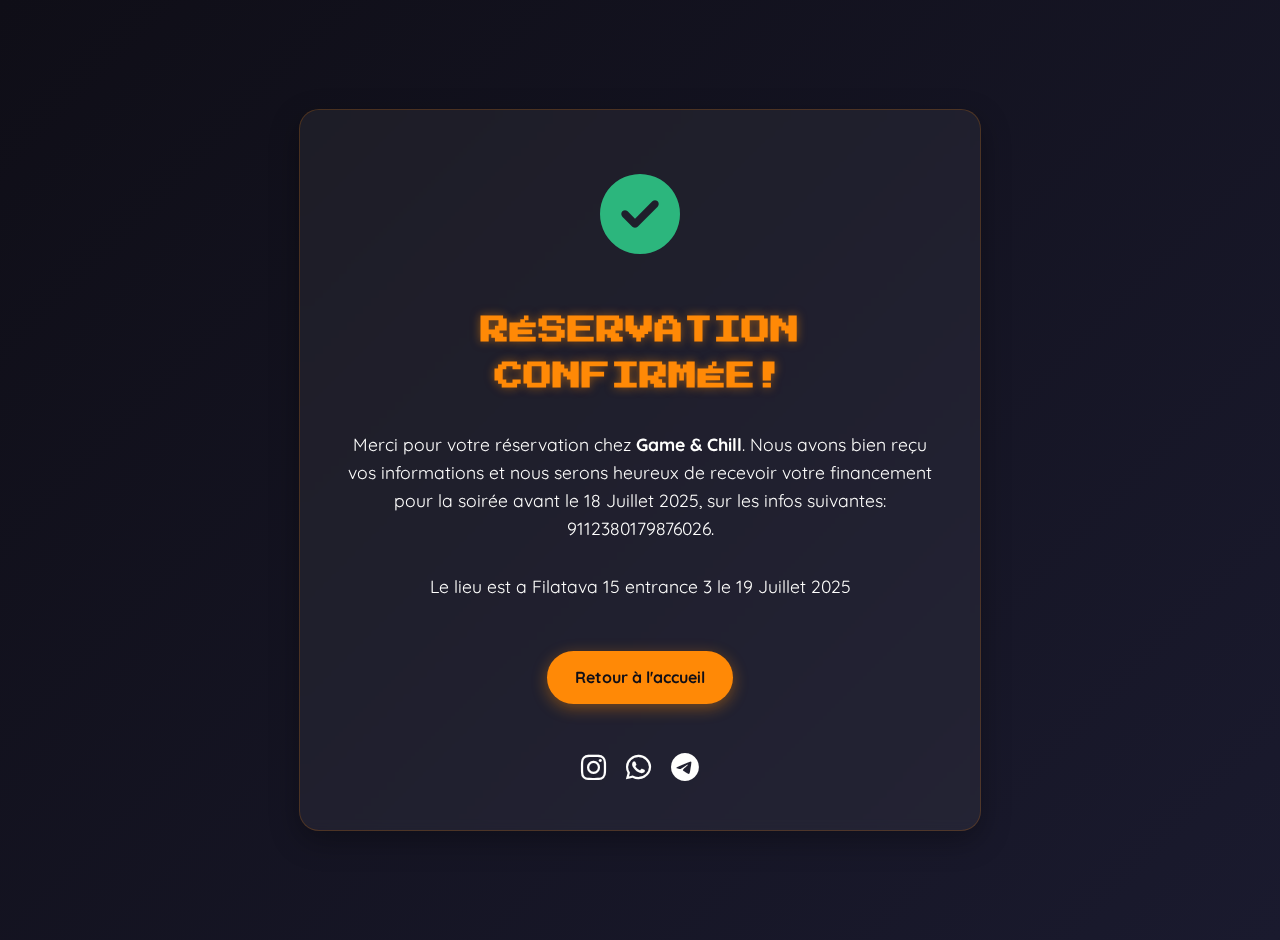
<file: merci.html>
<!DOCTYPE html>
<html lang="fr">
<head>
    <meta charset="UTF-8">
    <meta name="viewport" content="width=device-width, initial-scale=1.0">
    <title>Merci pour votre réservation - Game & Chill</title>
    <link href="https://fonts.googleapis.com/css2?family=Press+Start+2P&family=Quicksand:wght@400;500;700&display=swap" rel="stylesheet">
    <link rel="stylesheet" href="https://cdnjs.cloudflare.com/ajax/libs/font-awesome/6.4.0/css/all.min.css">
    <style>
        :root {
            --dark-bg: #0f0e17;
            --light-text: #fffffe;
            --accent: #ff8906;
            --secondary: #f25f4c;
            --highlight: #2cb67d;
        }

        body {
            font-family: 'Quicksand', sans-serif;
            background: linear-gradient(135deg, var(--dark-bg) 0%, #1a1a2e 100%);
            color: var(--light-text);
            line-height: 1.6;
            margin: 0;
            padding: 0;
            min-height: 100vh;
            display: flex;
            flex-direction: column;
            align-items: center;
            justify-content: center;
            text-align: center;
            padding: 20px;
        }

        .container {
            max-width: 600px;
            background: rgba(255, 255, 255, 0.05);
            border-radius: 20px;
            padding: 40px;
            border: 1px solid rgba(255, 137, 6, 0.2);
            box-shadow: 0 10px 30px rgba(0, 0, 0, 0.3);
            backdrop-filter: blur(5px);
        }

        h1 {
            font-family: 'Press Start 2P', cursive;
            color: var(--accent);
            font-size: 1.8rem;
            margin-bottom: 30px;
            text-shadow: 0 0 10px rgba(255, 137, 6, 0.5);
        }

        .icon-success {
            font-size: 5rem;
            color: var(--highlight);
            margin-bottom: 30px;
            animation: bounce 1.5s infinite;
        }

        p {
            font-size: 1.1rem;
            margin-bottom: 30px;
        }

        .btn {
            padding: 14px 28px;
            border-radius: 50px;
            font-weight: 700;
            text-decoration: none;
            display: inline-block;
            transition: all 0.3s ease;
            background: var(--accent);
            color: var(--dark-bg);
            box-shadow: 0 4px 15px rgba(255, 137, 6, 0.4);
            border: none;
            font-size: 1rem;
            cursor: pointer;
            margin-top: 20px;
        }

        .btn:hover {
            transform: translateY(-3px);
            box-shadow: 0 6px 20px rgba(255, 137, 6, 0.6);
        }

        @keyframes bounce {
            0%, 20%, 50%, 80%, 100% {transform: translateY(0);}
            40% {transform: translateY(-20px);}
            60% {transform: translateY(-10px);}
        }

        .social-links {
            display: flex;
            justify-content: center;
            gap: 20px;
            margin-top: 40px;
        }

        .social-links a {
            color: var(--light-text);
            font-size: 1.8rem;
            transition: color 0.3s;
        }

        .social-links a:hover {
            color: var(--accent);
        }
    </style>
</head>
<body>
    <div class="container">
        <div class="icon-success">
            <i class="fas fa-check-circle"></i>
        </div>
        <h1>RÉSERVATION CONFIRMÉE!</h1>
        <p>Merci pour votre réservation chez <strong>Game & Chill</strong>. Nous avons bien reçu vos informations et nous serons heureux de recevoir votre financement pour la soirée avant le 18 Juillet 2025, sur les infos suivantes: 9112380179876026. </p>
        <p>Le lieu est a Filatava 15 entrance 3 le 19 Juillet 2025</p>
        <a href="index.html" class="btn">Retour à l'accueil</a>
        
        <div class="social-links">
            <a href=""><i class="fab fa-instagram"></i></a>
            <a href="tel:+375257401026"><i class="fab fa-whatsapp"></i></a>
            <a href="@Workby23"><i class="fab fa-telegram"></i></a>
        </div>
    </div>
</body>
</html>
</file>
